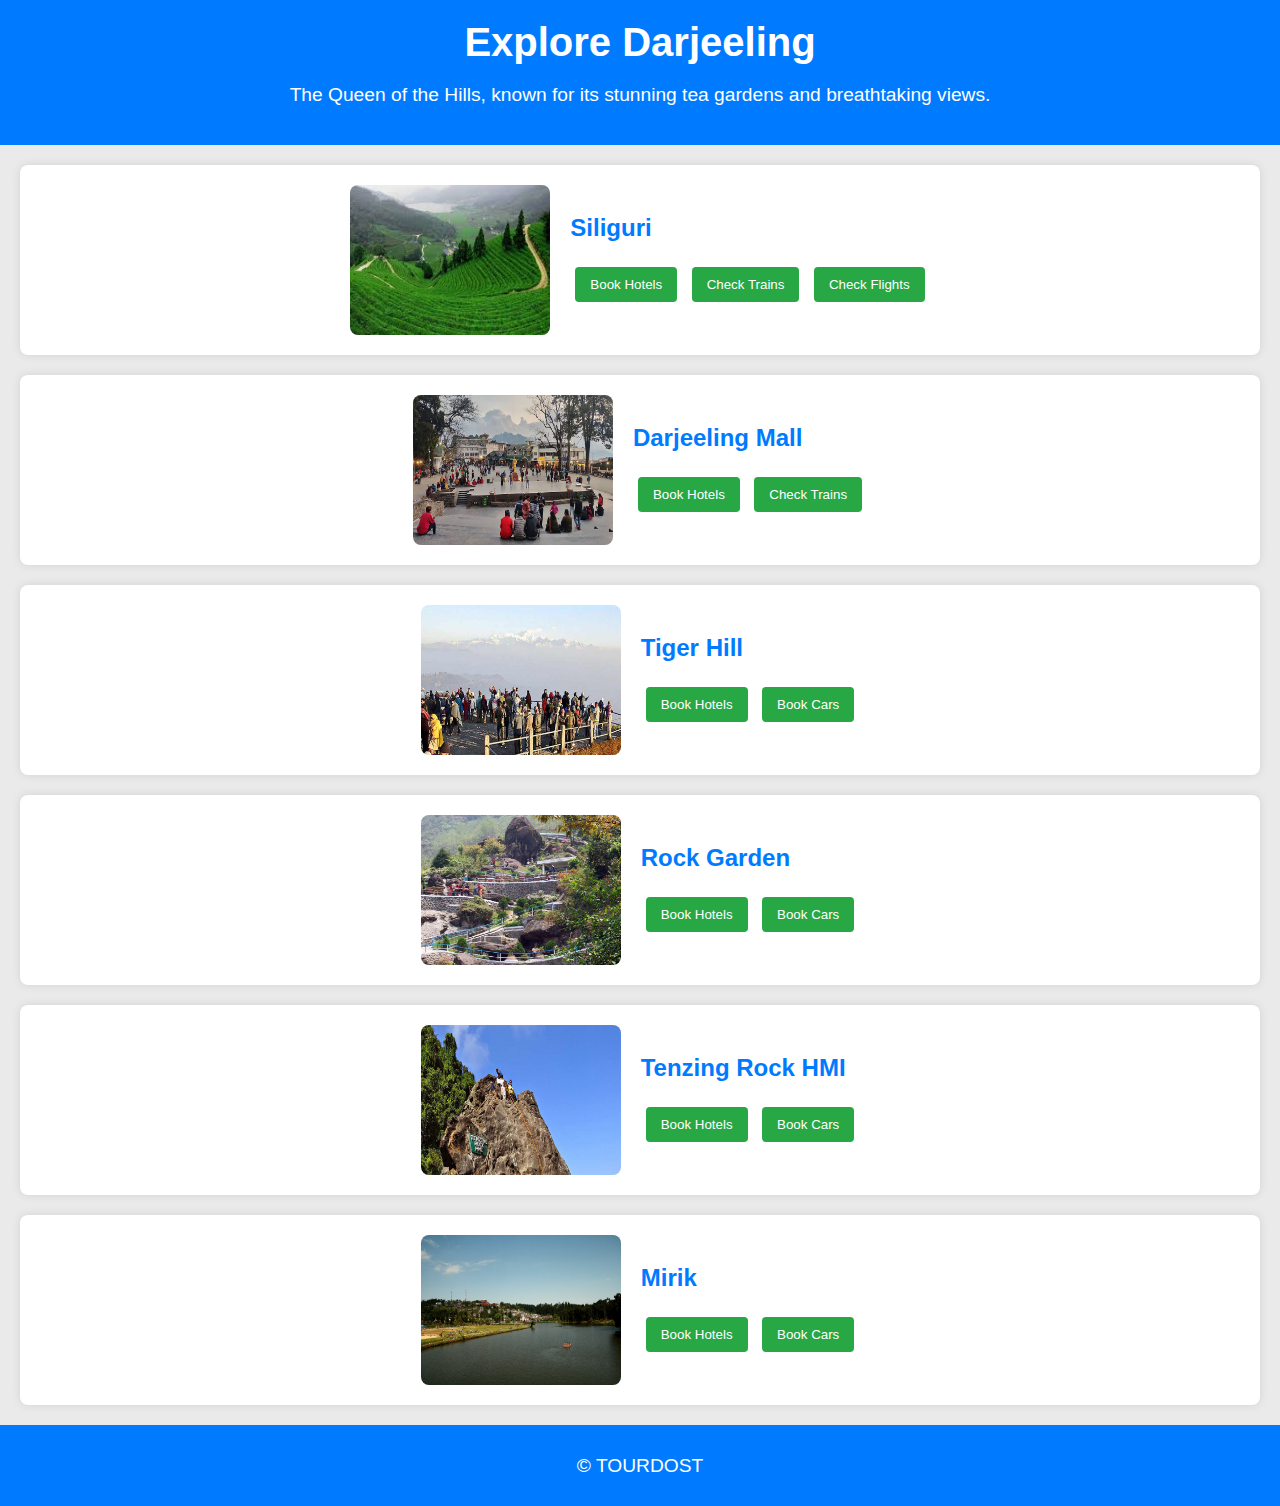
<file: DARJEELING.HTML>
<!DOCTYPE html>
<html lang="en">
<head>
    <meta charset="UTF-8">
    <meta name="viewport" content="width=device-width, initial-scale=1.0">
    <title>Jammu and Kashmir Tourism</title>
    <link rel="stylesheet" href="style1.css">
</head>
<body>
    <header>
        <h1>Explore Darjeeling</h1>
        <p>The Queen of the Hills, known for its stunning tea gardens and breathtaking views.</p>
    </header>

    <!-- Srinagar Section -->
    <section class="place">
        <img src="siliguri.jpeg" alt="Siliguri">
        <div class="place-info">
            <h2>Siliguri</h2>
            <button onclick="window.location.href='https://www.google.com/travel/search?q=siliguri%20hotel&g2lb=4814050%2C4874190%2C4893075%2C4965990%2C4969803%2C72277293%2C72302247%2C72317059%2C72406588%2C72414906%2C72421566%2C72470899%2C72471280%2C72472051%2C72473841%2C72481459%2C72485658%2C72486593%2C72512013%2C72520081%2C72536387%2C72569093%2C72570850%2C72602734%2C72614661%2C72616120%2C72619927%2C72620306%2C72626061%2C72647020%2C72648289%2C72658035%2C72663440%2C72671093%2C72686036%2C72686823%2C72691805%2C72697770%2C72706713%2C72715156&hl=en-IN&gl=in&cs=1&ssta=1&ts=CAESCAoCCAMKAggDGhwSGhIUCgcI6A8QCRgTEgcI6A8QCRgUGAEyAhAAKgcKBToDSU5S&qs=CAE4BkIJEZ8mKTpDwGsUQgkRwUMJO3grQ75CCRFmMcCxpzRjH1pGMkSqAUEQASoJIgVob3RlbCgAMh4QASIa7g8xb5c6QPZgly9joO04mLPu03c49t-GP7QyEhACIg5zaWxpZ3VyaSBob3RlbA&ap=aAE&ictx=111&ved=0CAAQ5JsGahcKEwiYv8O9g6CIAxUAAAAAHQAAAAAQDA'">Book Hotels</button>
            <button onclick="window.location.href='https://www.makemytrip.com/railways/siliguri-jn-sguj-railway-station.html?srsltid=afmbooodqdgvzjuqkgecmqbj2uebsk7heboxb30nbvlhhq0g-9kabgwv'">Check Trains</button>
            <button onclick="window.location.href='https://www.google.com/travel/flights?sca_esv=77c4f50781debaf0&sca_upv=1&source=flun&uitype=cuAA&hl=en&gl=in&curr=INR&tfs=CAEQAhokEgoyMDI0LTA5LTAzagcIARIDQ0NVcg0IAhIJL20vMDQ4c2J2emhDalJJTVd0T05ubFZMVkZLUjAxQlZsUkxOa0ZDUnkwdExTMHRMUzB0ZEdKaWFYb3lNa0ZCUVVGQlIySldlVlp6UkZGS1IzbEJFZ051TmtVYUNnaUJIeEFBR2dOSlRsSTRNSEQ2SkE9PQ%3D%3D'">Check Flights</button>
        </div>
    </section>

    <!-- Gulmarg Section -->
    <section class="place">
        <img src="Darjeeling Mall.jpg" alt="Darjeeling Mall">
        <div class="place-info">
            <h2>Darjeeling Mall</h2>
            <button onclick="window.location.href='https://www.google.com/travel/search?q=darjeeling%20mall%20hotel&g2lb=4814050%2C4874190%2C4893075%2C4965990%2C4969803%2C72277293%2C72302247%2C72317059%2C72406588%2C72414906%2C72421566%2C72470899%2C72471280%2C72472051%2C72473841%2C72481459%2C72485658%2C72486593%2C72512013%2C72520081%2C72536387%2C72569093%2C72570850%2C72602734%2C72614661%2C72616120%2C72619927%2C72620306%2C72626061%2C72647020%2C72648289%2C72658035%2C72663440%2C72671093%2C72686036%2C72686823%2C72691805%2C72697770%2C72706713%2C72715156&hl=en-IN&gl=in&cs=1&ssta=1&ts=CAESCAoCCAMKAggDGhwSGhIUCgcI6A8QCRgTEgcI6A8QCRgUGAEyAhAAKgcKBToDSU5S&qs=CAE4BkIJEV9cjpckvKnvQgkRWYa6Z9uv8WBCCRHJKuThuFyLIFpVCAEyUaoBThABKg4iCm1hbGwgaG90ZWwoADIfEAEiG74CFZwXlOY8mBU5GC2jzpXmVpsZjQfYRD85ojIZEAIiFWRhcmplZWxpbmcgbWFsbCBob3RlbA&ap=aAE&ictx=111&ved=0CAAQ5JsGahcKEwjgl8r0g6CIAxUAAAAAHQAAAAAQDA'">Book Hotels</button>
            <button onclick="window.location.href='https://www.makemytrip.com/railways/sealdah-haldibari-darjeeling-mail-12343-train.html'">Check Trains</button>

        </div>
    </section>

    <!-- Tiger Hill Section -->
    <section class="place">
        <img src="Tiger-Hills.jpg" alt="Tiger Hill">
        <div class="place-info">
            <h2>Tiger Hill</h2>
            <button onclick="window.location.href='https://www.google.com/travel/search?q=Tiger Hill%20hotels&g2lb=4814050%2C4874190%2C4893075%2C4965990%2C4969803%2C72277293%2C72302247%2C72317059%2C72406588%2C72414906%2C72421566%2C72470899%2C72471280%2C72472051%2C72473841%2C72481459%2C72485658%2C72486593%2C72512013%2C72520081%2C72536387%2C72569093%2C72570850%2C72602734%2C72614661%2C72616120%2C72619927%2C72620306%2C72626061%2C72647020%2C72648289%2C72658035%2C72663440%2C72671093%2C72686036%2C72686823%2C72691805%2C72697770%2C72706713%2C72715156&hl=en-IN&gl=in&cs=1&ssta=1&ts=CAESCAoCCAMKAggDGhwSGhIUCgcI6A8QCRgTEgcI6A8QCRgUGAEyAhAAKgcKBToDSU5S&qs=CAE4BkIJEU_WAUMOPNDRQgkRC3MWK1XmA79CCRFFmB7Sen_IWVpIMkaqAUMQASoKIgZob3RlbHMoADIfEAEiG9hCYqCOp_WC1sFNf3nl8viNUXkJKKFNBuzLqDISEAIiDnNvbm1hcmcgaG90ZWxz&ap=aAE&ictx=111&ved=0CAAQ5JsGahcKEwjY7bSL45-IAxUAAAAAHQAAAAAQDA'">Book Hotels</button>
            <button onclick="window.location.href='https://www.darjeelingcarrentals.com/tiger-hill/'">Book Cars</button>
            
        </div>
    </section>

    <!-- Rock Garden Section -->
    <section class="place">
        <img src="rock garden.jpg" alt="Rock Garden">
        <div class="place-info">
            <h2>Rock Garden</h2>
            <button onclick="window.location.href='https://www.google.com/travel/search?q=Rock%20garden%20hotels&g2lb=4814050%2C4874190%2C4893075%2C4965990%2C4969803%2C72277293%2C72302247%2C72317059%2C72406588%2C72414906%2C72421566%2C72470899%2C72471280%2C72472051%2C72473841%2C72481459%2C72485658%2C72486593%2C72512013%2C72520081%2C72536387%2C72569093%2C72570850%2C72602734%2C72614661%2C72616120%2C72619927%2C72620306%2C72626061%2C72647020%2C72648289%2C72658035%2C72663440%2C72671093%2C72686036%2C72686823%2C72691805%2C72697770%2C72706713%2C72715156&hl=en-IN&gl=in&cs=1&ssta=1&ts=CAESCAoCCAMKAggDGhwSGhIUCgcI6A8QCRgFEgcI6A8QCRgGGAEyAhAAKgcKBToDSU5S&qs=CAE4BkIJEVQdm8VAU2OtQgkRPV4d1JbAGi1CCRHKfJnSIY63w1pBCAEyPaoBOhABMh4QASIaUhiK_w_t84t6SmE4tC1_fZ30-Ej29kvYFhoyFhACIhJyb2NrIGdhcmRlbiBob3RlbHM&ap=aAE&ictx=111&ved=0CAAQ5JsGahcKEwjAgfrXh6CIAxUAAAAAHQAAAAAQBw'">Book Hotels</button>
            <button onclick="window.location.href='https://www.darjeelingcarrentals.com/rock-garden/'">Book Cars</button>
            
        </div>
    </section>

    <!-- Tenzing Rock HMI Section -->
    <section class="place">
        <img src="Tenzing Rock.jpg" alt="Tenzing Rock HMI">
        <div class="place-info">
            <h2>Tenzing Rock HMI</h2>
            <button onclick="window.location.href='https://www.yatra.com/hotels/hotels-near-tenzing-rock-in-darjeeling'">Book Hotels</button>
            
            <button onclick="window.location.href='https://www.rent-a-cab.com/car-packages-details/Darjeeling-2-Nights-3-Days-CAR-PACKAGE-RAC-01'">Book Cars</button>
        </div>
    </section>

    <!-- Mirik Section -->
    <section class="place">
        <img src="Mirik.jpg" alt="Mirik">
        <div class="place-info">
            <h2>Mirik</h2>
            <button onclick="window.location.href='https://www.google.com/travel/search?q=Mirik%20hotel&g2lb=4814050%2C4874190%2C4893075%2C4965990%2C4969803%2C72277293%2C72302247%2C72317059%2C72406588%2C72414906%2C72421566%2C72470899%2C72471280%2C72472051%2C72473841%2C72481459%2C72485658%2C72486593%2C72512013%2C72520081%2C72536387%2C72569093%2C72570850%2C72602734%2C72614661%2C72616120%2C72619927%2C72620306%2C72626061%2C72647020%2C72648289%2C72658035%2C72663440%2C72671093%2C72686036%2C72686823%2C72691805%2C72697770%2C72706713%2C72715156&hl=en-IN&gl=in&cs=1&ssta=1&ts=CAESCAoCCAMKAggDGhwSGhIUCgcI6A8QCRgTEgcI6A8QCRgUGAEyAhAAKgcKBToDSU5S&qs=CAE4BkIJEW1n5DqQEWprQgkRLEIFLHwqBd5CCREZNE3udeghRFpEMkKqAT8QASoJIgVob3RlbCgAMh8QASIbvXnu_lM619w28k45cMjqMOoe3u6fNXf-jclzMg8QAiILbWlyaWsgaG90ZWw&ap=aAE&ictx=111&ved=0CAAQ5JsGahcKEwiwz_m6i6CIAxUAAAAAHQAAAAAQDA'">Book Hotels</button>
        
            <button onclick="window.location.href='https://www.justdial.com/Mirik/Car-Rental/nct-10076456'">Book Cars</button>
        </div>
    </section>

    <footer>
        <p>&copy; TOURDOST</p>
    </footer>
</body>
</html>
</file>
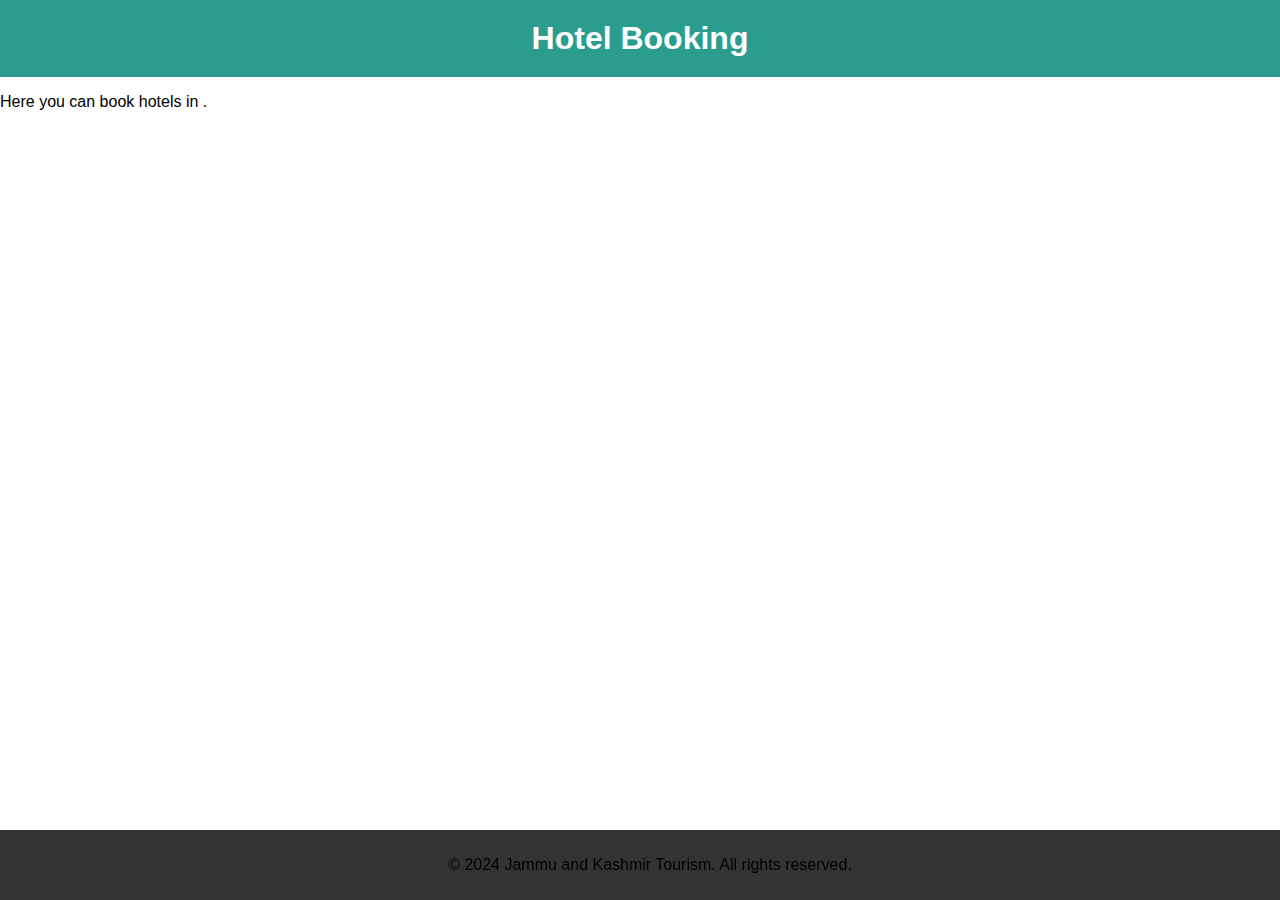
<file: hotel-booking.html>
<!DOCTYPE html>
<html lang="en">
<head>
    <meta charset="UTF-8">
    <meta name="viewport" content="width=device-width, initial-scale=1.0">
    <title>Hotel Booking</title>
    <link rel="stylesheet" href="styles.css">
</head>
<body>
    <header>
        <h1>Hotel Booking</h1>
    </header>

    <p>Here you can book hotels in <span id="place"></span>.</p>

    <footer>
        <p>&copy; 2024 Jammu and Kashmir Tourism. All rights reserved.</p>
    </footer>

    <script>
        // Extract the place from the URL query string
        const urlParams = new URLSearchParams(window.location.search);
        const place = urlParams.get('place');
        document.getElementById('place').textContent = place;
    </script>
</body>
</html>
</file>
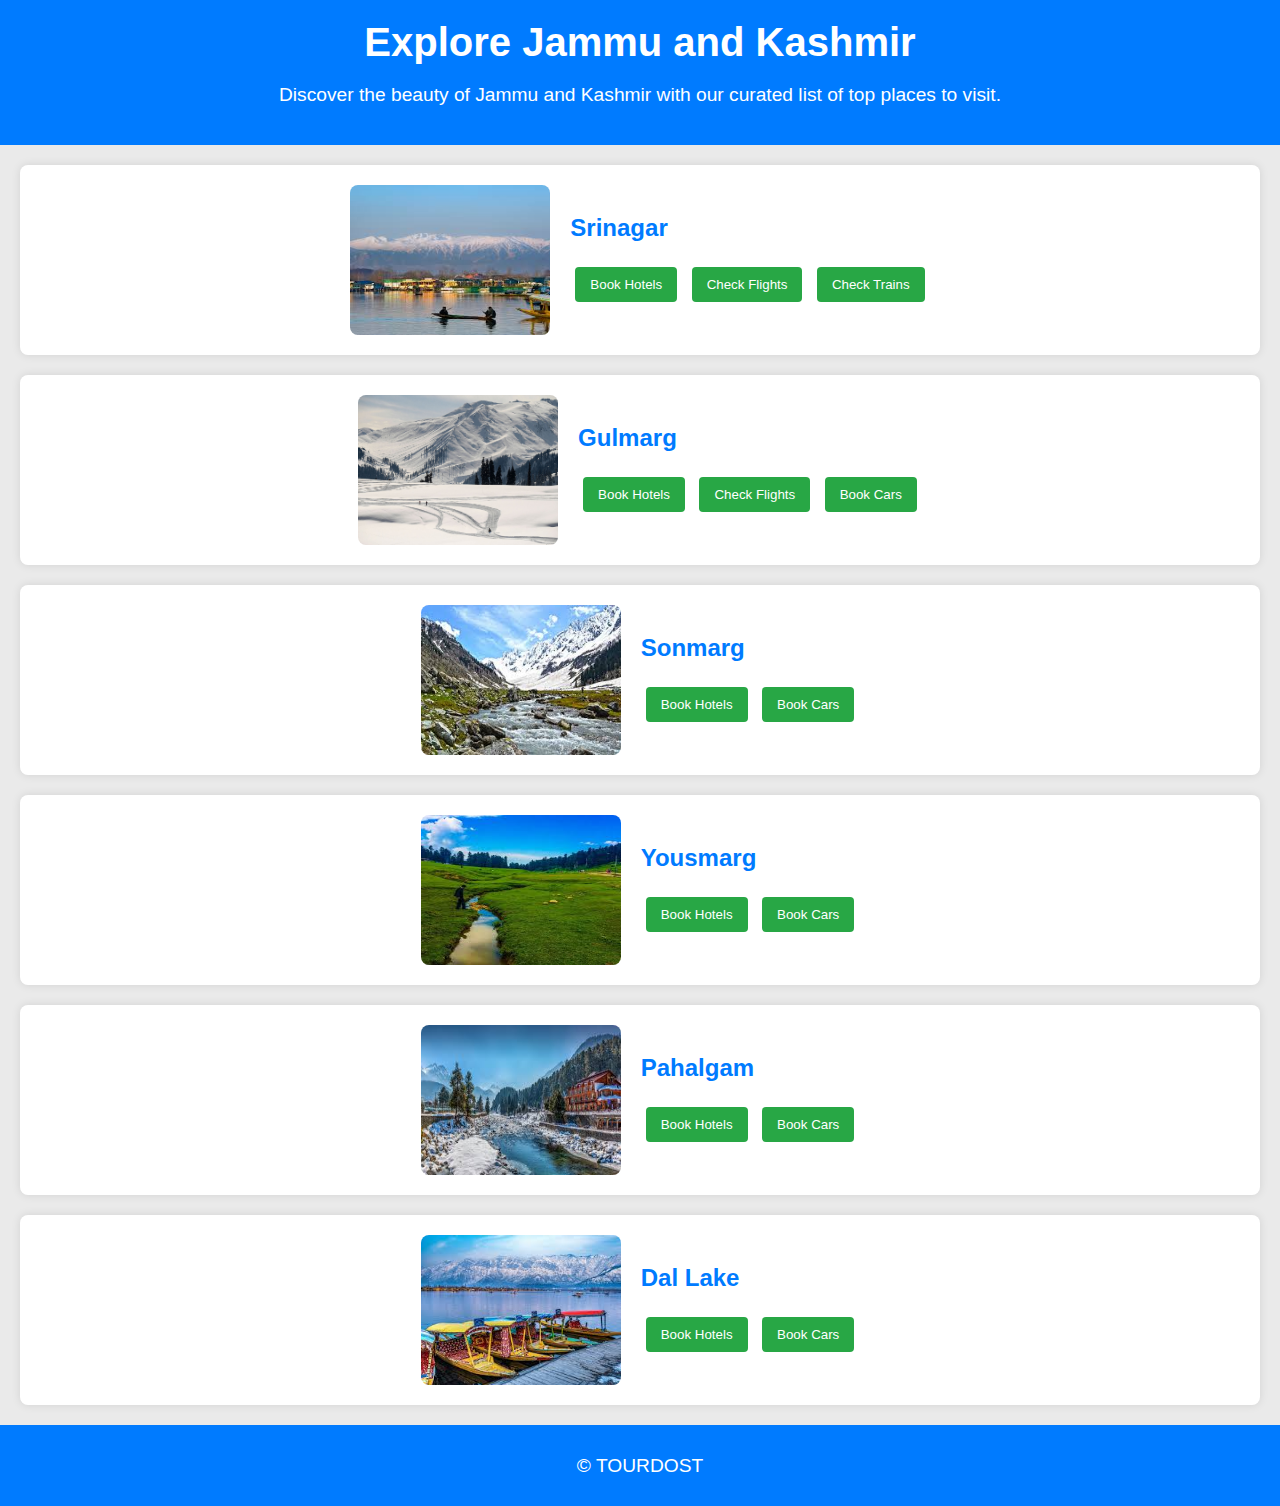
<file: jammu_kashmir.html>
<!DOCTYPE html>
<html lang="en">
<head>
    <meta charset="UTF-8">
    <meta name="viewport" content="width=device-width, initial-scale=1.0">
    <title>Jammu and Kashmir Tourism</title>
    <link rel="stylesheet" href="style1.css">
</head>
<body>
    <header>
        <h1>Explore Jammu and Kashmir</h1>
        <p>Discover the beauty of Jammu and Kashmir with our curated list of top places to visit.</p>
    </header>

    <!-- Srinagar Section -->
    <section class="place">
        <img src="srinagar.jpeg" alt="Srinagar">
        <div class="place-info">
            <h2>Srinagar</h2>
            <button onclick="window.location.href='https://www.google.com/travel/search?q=hotel%20in%20srinagar&g2lb=4814050%2C4874190%2C4893075%2C4965990%2C4969803%2C72277293%2C72302247%2C72317059%2C72406588%2C72414906%2C72421566%2C72470899%2C72471280%2C72472051%2C72473841%2C72481459%2C72485658%2C72486593%2C72536387%2C72569093%2C72570850%2C72602734%2C72614661%2C72616120%2C72619927%2C72620306%2C72626061%2C72647020%2C72648289%2C72658035%2C72663440%2C72671093%2C72686036%2C72686823%2C72691805%2C72697776%2C72710131&hl=en-IN&gl=in&ssta=1&ts=CAESCAoCCAMKAggDGhwSGhIUCgcI6A8QCRgTEgcI6A8QCRgUGAEyAhAAKgcKBToDSU5S&qs=CAE4BkIJETrmZmnCrX0NQgkRbH2LADeHz_1CCRFv8iKEyYkqIVpMCAEySKoBRRABKgkiBWhvdGVsKAAyHxABIhvyl4NnP3a_3EI_fprel95kFVegYldrc4ogbyEyFRACIhFob3RlbCBpbiBzcmluYWdhcg&ap=aAE&ictx=111&ved=0CAAQ5JsGahcKEwjo_JKU9J-IAxUAAAAAHQAAAAAQCQ'">Book Hotels</button>
            <button onclick="window.location.href='https://www.google.com/travel/flights?tfs=CBwQARopEgoyMDI0LTA5LTEzagwIAhIIL20vMGN2dzlyDQgDEgkvbS8wMXFfMjIaHWoNCAMSCS9tLzAxcV8yMnIMCAISCC9tLzBjdnc5QAFIAXABggELCP___________wGYAQE&tfu=KgIIAw&hl=en-IN&gl=in&g2lb=4814050%2C4874190%2C4893075%2C4965990%2C4969803%2C72277293%2C72302247%2C72317059%2C72406588%2C72414906%2C72421566%2C72470899%2C72471280%2C72472051%2C72473841%2C72481459%2C72485658%2C72486593%2C72536387%2C72569093%2C72570850%2C72602734%2C72614661%2C72616120%2C72619927%2C72620306%2C72626061%2C72647020%2C72648289%2C72658035%2C72663440%2C72671093%2C72686036%2C72686823%2C72691805%2C72697776%2C72710131'">Check Flights</button>
            <button onclick="window.location.href='https://www.goibibo.com/trains/srinagar-railway-station-sina-stn/'">Check Trains</button>
        </div>
    </section>

    <!-- Gulmarg Section -->
    <section class="place">
        <img src="gulmarg.jpg" alt="Gulmarg">
        <div class="place-info">
            <h2>Gulmarg</h2>
            <button onclick="window.location.href='https://www.google.com/travel/search?q=gulmarg%20hotels&g2lb=4814050%2C4874190%2C4893075%2C4965990%2C4969803%2C72277293%2C72302247%2C72317059%2C72406588%2C72414906%2C72421566%2C72470899%2C72471280%2C72472051%2C72473841%2C72481459%2C72485658%2C72486593%2C72512013%2C72520081%2C72536387%2C72569093%2C72570850%2C72602734%2C72614661%2C72616120%2C72619927%2C72620306%2C72626061%2C72647020%2C72648289%2C72658035%2C72663440%2C72671093%2C72686036%2C72686823%2C72691805%2C72697770%2C72706713%2C72715156&hl=en-IN&gl=in&cs=1&ssta=1&ts=CAESCAoCCAMKAggDGhwSGhIUCgcI6A8QCRgTEgcI6A8QCRgUGAEyAhAAKgcKBToDSU5S&qs=CAE4BkIJEX5sa-aa7wttQgkRBytqybhRopdCCRHTMJ8cD6buKVpHMkWqAUIQASoKIgZob3RlbHMoADIeEAEiGssi8ESSrweRTsw251SeQmia_wpsu26QYvKDMhIQAiIOZ3VsbWFyZyBob3RlbHM&ap=aAE&ictx=111&ved=0CAAQ5JsGahcKEwjwt4qs45-IAxUAAAAAHQAAAAAQBw'">Book Hotels</button>
            <button onclick="window.location.href='https://www.google.com/travel/flights?sca_esv=ff218175482d21ed&sca_upv=1&source=flun&uitype=cuAA&hl=en&gl=in&curr=INR&tfs=CAEQAhokEgoyMDI0LTA5LTE2agcIARIDQ0NVcg0IAhIJL20vMDU0eXMwemhDalJJZVdkWFRGOU9TVGRQY0UxQlVGWXllWGRDUnkwdExTMHRMUzB0ZEdKaVptc3hOVUZCUVVGQlIySlZZVFZWVEdoMU1rRkJFZ05qTmtVYUNnam5RaEFBR2dOSlRsSTRNSERSVHc9PQ%3D%3D'">Check Flights</button>
            <button onclick="window.location.href='https://www.savaari.com/gulmarg/car-rental'">Book Cars</button>
        </div>
    </section>

    <!-- Sonmarg Section -->
    <section class="place">
        <img src="sonmrg.jpeg" alt="Sonmarg">
        <div class="place-info">
            <h2>Sonmarg</h2>
            <button onclick="window.location.href='https://www.google.com/travel/search?q=sonmarg%20hotels&g2lb=4814050%2C4874190%2C4893075%2C4965990%2C4969803%2C72277293%2C72302247%2C72317059%2C72406588%2C72414906%2C72421566%2C72470899%2C72471280%2C72472051%2C72473841%2C72481459%2C72485658%2C72486593%2C72512013%2C72520081%2C72536387%2C72569093%2C72570850%2C72602734%2C72614661%2C72616120%2C72619927%2C72620306%2C72626061%2C72647020%2C72648289%2C72658035%2C72663440%2C72671093%2C72686036%2C72686823%2C72691805%2C72697770%2C72706713%2C72715156&hl=en-IN&gl=in&cs=1&ssta=1&ts=CAESCAoCCAMKAggDGhwSGhIUCgcI6A8QCRgTEgcI6A8QCRgUGAEyAhAAKgcKBToDSU5S&qs=CAE4BkIJEU_WAUMOPNDRQgkRC3MWK1XmA79CCRFFmB7Sen_IWVpIMkaqAUMQASoKIgZob3RlbHMoADIfEAEiG9hCYqCOp_WC1sFNf3nl8viNUXkJKKFNBuzLqDISEAIiDnNvbm1hcmcgaG90ZWxz&ap=aAE&ictx=111&ved=0CAAQ5JsGahcKEwjY7bSL45-IAxUAAAAAHQAAAAAQDA'">Book Hotels</button>
            <button onclick="window.location.href='https://kashmircarbooking.com/car-booking-in-yousmarg/'">Book Cars</button>
            
        </div>
    </section>

    <!-- Yousmarg Section -->
    <section class="place">
        <img src="yusmarg.jpeg" alt="Yousmarg">
        <div class="place-info">
            <h2>Yousmarg</h2>
            <button onclick="window.location.href='https://www.google.com/travel/search?q=yusmarg%20hotels&g2lb=4814050%2C4874190%2C4893075%2C4965990%2C4969803%2C72277293%2C72302247%2C72317059%2C72406588%2C72414906%2C72421566%2C72470899%2C72471280%2C72472051%2C72473841%2C72481459%2C72485658%2C72486593%2C72512013%2C72520081%2C72536387%2C72569093%2C72570850%2C72602734%2C72614661%2C72616120%2C72619927%2C72620306%2C72626061%2C72647020%2C72648289%2C72658035%2C72663440%2C72671093%2C72686036%2C72686823%2C72691805%2C72697770%2C72706713%2C72715156&hl=en-IN&gl=in&cs=1&ssta=1&ts=CAESCAoCCAMKAggDGhwSGhIUCgcI6A8QCRgTEgcI6A8QCRgUGAEyAhAAKgcKBToDSU5S&qs=CAE4BkIJEXgsgOlv9Dn4QgkRXuk0ou7FKudCCRFEou42R4m8PFpIMkaqAUMQASoKIgZob3RlbHMoADIfEAEiG7TNEqoeanPbVMHzsYxuuhFSDtrHUt4xHnMDfzISEAIiDnl1c21hcmcgaG90ZWxz&ap=aAE&ictx=111&ved=0CAAQ5JsGahcKEwjwirqb5Z-IAxUAAAAAHQAAAAAQDA'">Book Hotels</button>
            <button onclick="window.location.href='https://kashmircarbooking.com/car-booking-in-yousmarg/'">Book Cars</button>
            
        </div>
    </section>

    <!-- Pahalgam Section -->
    <section class="place">
        <img src="pahalgam.jpeg" alt="Pahalgam">
        <div class="place-info">
            <h2>Pahalgam</h2>
            <button onclick="window.location.href='https://www.google.com/travel/search?q=pahalgam%20hotel&g2lb=4814050%2C4874190%2C4893075%2C4965990%2C4969803%2C72277293%2C72302247%2C72317059%2C72406588%2C72414906%2C72421566%2C72470899%2C72471280%2C72472051%2C72473841%2C72481459%2C72485658%2C72486593%2C72512013%2C72520081%2C72536387%2C72569093%2C72570850%2C72602734%2C72614661%2C72616120%2C72619927%2C72620306%2C72626061%2C72647020%2C72648289%2C72658035%2C72663440%2C72671093%2C72686036%2C72686823%2C72691805%2C72697770%2C72706713%2C72715156&hl=en-IN&gl=in&cs=1&ssta=1&ts=CAESCAoCCAMKAggDGhwSGhIUCgcI6A8QCRgTEgcI6A8QCRgUGAEyAhAAKgcKBToDSU5S&qs=CAE4BkIJEQI64J3uNZm0QgkRWM5pS7QiYdNCCRFEuQ19LbBAP1pGMkSqAUEQASoJIgVob3RlbCgAMh4QASIaxYA3Cq9_4Zy_QM_-2UClDVjMDxz4WcrZ9_oyEhACIg5wYWhhbGdhbSBob3RlbA&ap=aAE&ictx=111&ved=0CAAQ5JsGahcKEwjI3IX65p-IAxUAAAAAHQAAAAAQDA'">Book Hotels</button>
            
            <button onclick="window.location.href='https://www.makemytrip.com/car-rental/pahalgam-city-cabs.html?srsltid=AfmBOooiT_q5LkO8ilibA_V7iOerovGzyzDfEmoAEj1R4QHfciRLfBnQ'">Book Cars</button>
        </div>
    </section>

    <!-- Dal Lake Section -->
    <section class="place">
        <img src="dal lake.jpeg" alt="Dal Lake">
        <div class="place-info">
            <h2>Dal Lake</h2>
            <button onclick="window.location.href='https://www.google.com/travel/search?ts=CAESCAoCCAMKAggDGi8KFxIVCgkvbS8wNmQ2YmQ6CERhbCBMYWtlEhQSEgoHCOkPEAEYCRIHCOkPEAEYDyoCCgA&ved=0CAAQ5JsGahcKEwiAzt25tqSIAxUAAAAAHQAAAAAQCQ&ictx=3&hl=en-IN&gl=in&tcfs=EhUKCS9tLzA2ZDZiZBIIRGFsIExha2UYAlIA&g2lb=4814050%2C4874190%2C4893075%2C4965990%2C4969803%2C72277293%2C72302247%2C72317059%2C72406588%2C72414906%2C72421566%2C72470899%2C72471280%2C72472051%2C72473841%2C72481459%2C72485658%2C72486593%2C72536387%2C72569093%2C72570850%2C72602734%2C72614661%2C72616120%2C72619927%2C72620306%2C72626061%2C72647020%2C72648289%2C72658035%2C72663440%2C72671093%2C72686036%2C72686823%2C72691805%2C72697776%2C72710131'">Book Hotels</button>
        
            <button onclick="window.location.href='https://www.makemytrip.com/car-rental/srinagar-dal_lake-cab-services.html?srsltid=AfmBOoqtfWgycKy06XPrykcDRh-3Yk83s5G4YexSgd9yg6aL0ixHibvF'">Book Cars</button>
        </div>
    </section>

    <footer>
        <p>&copy; TOURDOST</p>
    </footer>
</body>
</html>
</file>
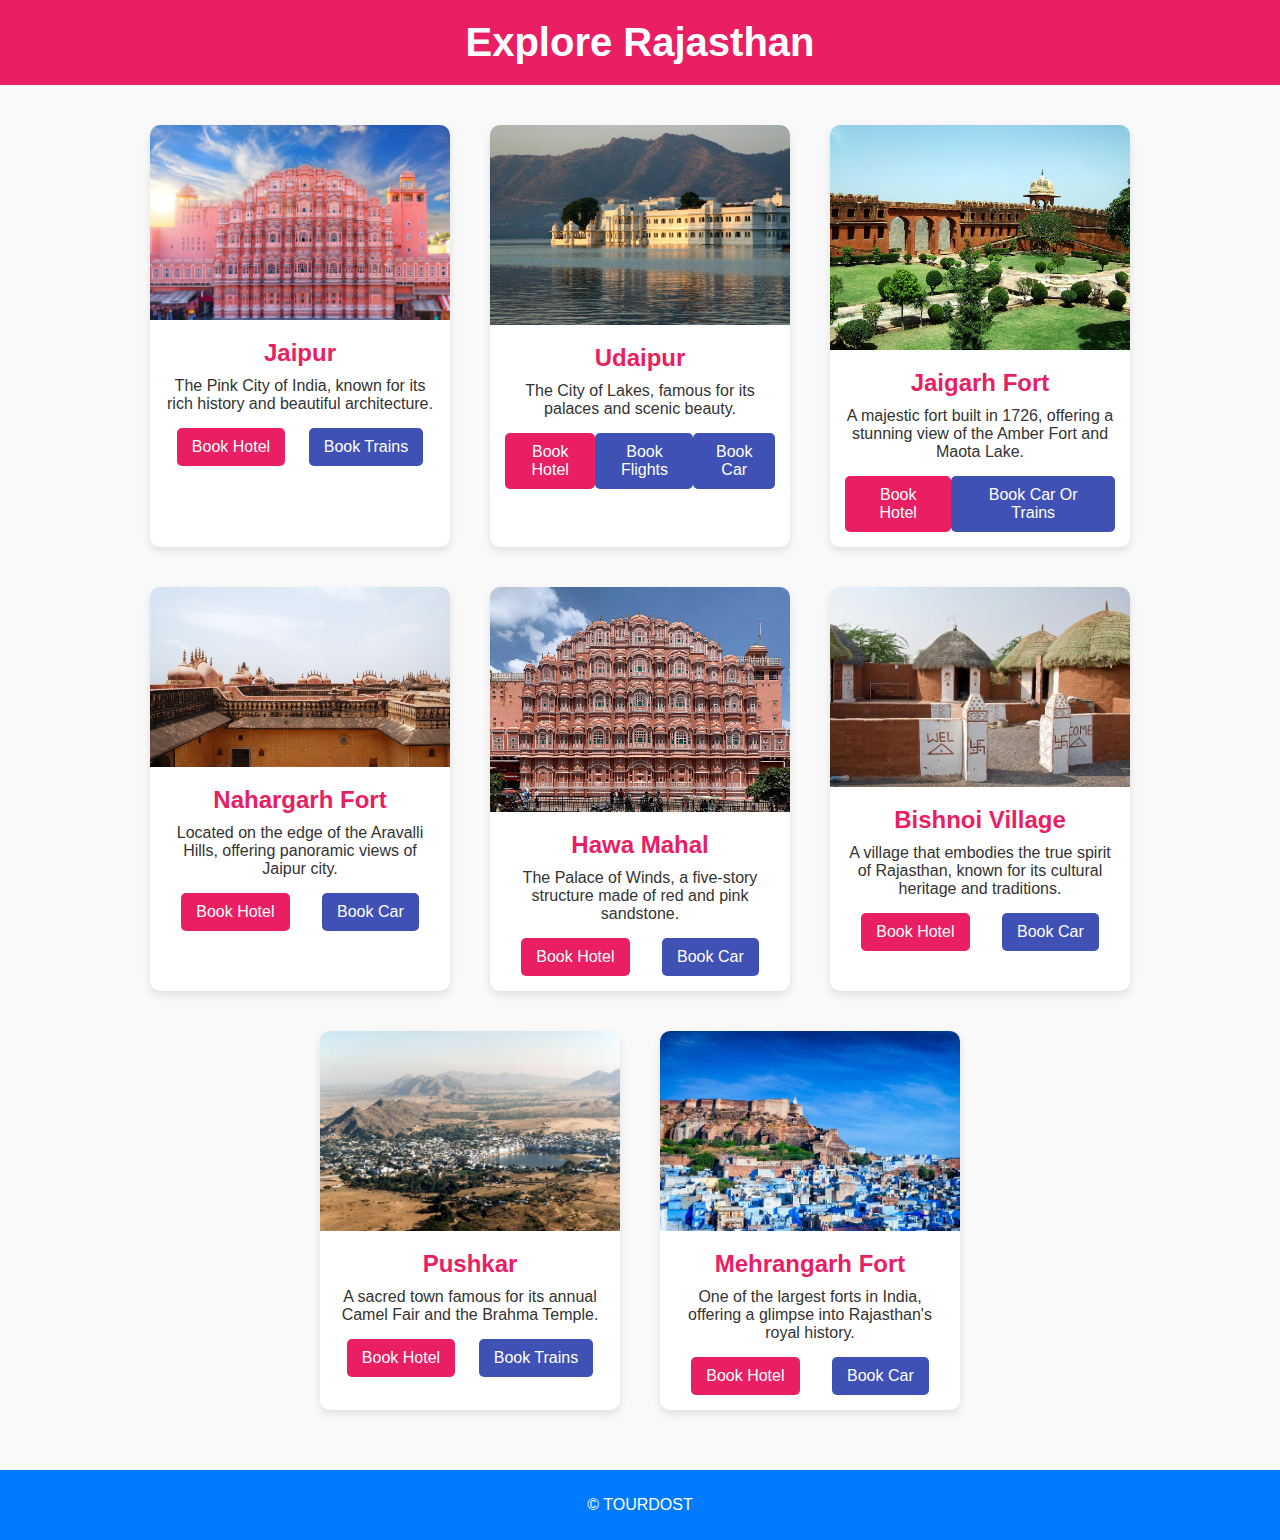
<file: rajasthan.html>
<!DOCTYPE html>
<html lang="en">
<head>
    <meta charset="UTF-8">
    <meta name="viewport" content="width=device-width, initial-scale=1.0">
    <title>Explore Rajasthan</title>
    <link rel="stylesheet" href="style3.css">
</head>
<body>
    <header>
        <h1>Explore Rajasthan</h1>
    </header>
    <main>
        <!-- Jaipur -->
        <section class="place">
            <img src="jai4.jpg" height="640px"  alt="Jaipur">
            <div class="place-info">
                <h2>Jaipur</h2>
                <p>The Pink City of India, known for its rich history and beautiful architecture.</p>
                <div class="buttons">
                    <a href="https://www.google.com/travel/search?q=jaipur%20hotels&g2lb=4814050%2C4874190%2C4893075%2C4965990%2C4969803%2C72277293%2C72302247%2C72317059%2C72406588%2C72414906%2C72421566%2C72470899%2C72471280%2C72472051%2C72473841%2C72481459%2C72485658%2C72486593%2C72512013%2C72520081%2C72536387%2C72569093%2C72570850%2C72602734%2C72614661%2C72616120%2C72619927%2C72620306%2C72626061%2C72647020%2C72648289%2C72658035%2C72663440%2C72671093%2C72686036%2C72686823%2C72691805%2C72697770%2C72706713%2C72715156&hl=en-IN&gl=in&cs=1&ssta=1&ts=CAESCAoCCAMKAggDGhwSGhIUCgcI6A8QCRgTEgcI6A8QCRgUGAEyAhAAKgcKBToDSU5S&qs=CAE4BkIJEVDduwW0XnSSQgkRLAwILrCwmkJCCRE147nASoQQ5FpGMkSqAUEQASoKIgZob3RlbHMoADIeEAEiGvRt_9QtSsi8PG5nwVtRhkCCyvFFU2hT3TXDMhEQAiINamFpcHVyIGhvdGVscw&ap=aAE&ictx=111&ved=0CAAQ5JsGahcKEwiIy8T996SIAxUAAAAAHQAAAAAQCQ" class="button hotel">Book Hotel</a>
                    <a href="https://www.makemytrip.com/railways/kolkata-jaipur-train-tickets.html?srsltid=afmboork99i2vactb8g77itycnwb_cuau4kgs22z2uo2s8u65bqcgrkk" class="button car">Book Trains</a>
                </div>
            </div>
        </section>

        <!-- Udaipur -->
        <section class="place">
            <img src="udaypur.jpg" alt="Udaipur">
            <div class="place-info">
                <h2>Udaipur</h2>
                <p>The City of Lakes, famous for its palaces and scenic beauty.</p>
                <div class="buttons">
                    <a href="https://www.google.com/travel/search?q=udaipur%20hotel&g2lb=4814050%2C4874190%2C4893075%2C4965990%2C4969803%2C72277293%2C72302247%2C72317059%2C72406588%2C72414906%2C72421566%2C72470899%2C72471280%2C72472051%2C72473841%2C72481459%2C72485658%2C72486593%2C72536387%2C72569093%2C72570850%2C72602734%2C72614661%2C72616120%2C72619927%2C72620306%2C72626061%2C72647020%2C72648289%2C72658035%2C72663440%2C72671093%2C72686036%2C72686823%2C72691805%2C72697776%2C72710131&hl=en-IN&gl=in&ssta=1&ts=CAESCAoCCAMKAggDGhwSGhIUCgcI6A8QCRgaEgcI6A8QCRgbGAEyAhAAKgcKBToDSU5S&qs=CAE4BkIJEQ7Sua05QLdgQgkRcXdwigAMM3tCCRGCTYvP6eikiFpHCAEyQ6oBQBABKgkiBWhvdGVsKAAyHhABIhrDBgY8XaAaqr9JDuXK7vlCICUUlml5bOLKUzIREAIiDXVkYWlwdXIgaG90ZWw&ap=aAE&ictx=111&ved=0CAAQ5JsGahcKEwiwhcrN-aSIAxUAAAAAHQAAAAAQBw" class="button hotel">Book Hotel</a>
                    <a href="https://www.google.com/travel/flights/search?tfs=CBwQAhopEgoyMDI0LTA5LTE5agwIAhIIL20vMGN2dzlyDQgDEgkvbS8wYl9rZnkaKRIKMjAyNC0wOS0yNWoNCAMSCS9tLzBiX2tmeXIMCAISCC9tLzBjdnc5QAFAAUgBcAGCAQsI____________AZgBAQ&tfu=IgA&hl=en-IN&gl=in&tcfs=EhQKCS9tLzBiX2tmeRIHVWRhaXB1chgCUgA&g2lb=4814050%2C4874190%2C4893075%2C4965990%2C4969803%2C72277293%2C72302247%2C72317059%2C72406588%2C72414906%2C72421566%2C72470899%2C72471280%2C72472051%2C72473841%2C72481459%2C72485658%2C72486593%2C72536387%2C72569093%2C72570850%2C72602734%2C72614661%2C72616120%2C72619927%2C72620306%2C72626061%2C72647020%2C72648289%2C72658035%2C72663440%2C72671093%2C72686036%2C72686823%2C72691805%2C72697776%2C72710131" class="button car">Book Flights</a>
                    <a href="https://www.mychoize.com/self-drive-car-rentals-udaipur" class="button car">Book Car</a>
                </div>
            </div>
        </section>

        <!-- Jaigarh Fort -->
        <section class="place">
            <img src="Jaigarh.JPG" alt="Jaigarh Fort">
            <div class="place-info">
                <h2>Jaigarh Fort</h2>
                <p>A majestic fort built in 1726, offering a stunning view of the Amber Fort and Maota Lake.</p>
                <div class="buttons">
                    <a href="https://www.google.com/travel/search?q=jaigarh%20fort%20book%20hotel&g2lb=4814050%2C4874190%2C4893075%2C4965990%2C4969803%2C72277293%2C72302247%2C72317059%2C72406588%2C72414906%2C72421566%2C72470899%2C72471280%2C72472051%2C72473841%2C72481459%2C72485658%2C72486593%2C72512013%2C72520081%2C72536387%2C72569093%2C72570850%2C72602734%2C72614661%2C72616120%2C72619927%2C72620306%2C72626061%2C72647020%2C72648289%2C72658035%2C72663440%2C72671093%2C72686036%2C72686823%2C72691805%2C72697770%2C72706713%2C72715156&hl=en-IN&gl=in&cs=1&ssta=1&ts=CAESCAoCCAMKAggDGhwSGhIUCgcI6A8QCRgTEgcI6A8QCRgUGAEyAhAAKgcKBToDSU5S&qs=CAE4BkIJEaPeZr4Gf9uDQgkRVb9FxJBcAwZCCRE0kt2HVnftlFpgMl6qAVsKCS9tLzBidF9jMxABKg4iCmJvb2sgaG90ZWwoADIfEAEiG_YNjE8bxAyjC7LwU99SjQpnMfzy4X6_ChUpJTIbEAIiF2phaWdhcmggZm9ydCBib29rIGhvdGVs&ap=KigKEgnt9Vjjpuo6QBE_byq6uPNSQBISCT9Sm628BDtAET9vKuoJ-lJAaAE&ictx=111&ved=0CAAQ5JsGahcKEwjorJCq-KSIAxUAAAAAHQAAAAAQCQ" class="button hotel">Book Hotel</a>
                    <a href="https://www.rome2rio.com/map/Jaigarh-Fort/Jaipur-Junction-Station#trips/transport/Jaigarh-Fort/Jaipur-Junction-Station/r/Bus-subway" class="button car">Book Car Or Trains</a>
                </div>
            </div>
        </section>

        <!-- Nahargarh Fort -->
        <section class="place">
            <img src="Nahargarh_13.jpg" alt="Nahargarh Fort">
            <div class="place-info">
                <h2>Nahargarh Fort</h2>
                <p>Located on the edge of the Aravalli Hills, offering panoramic views of Jaipur city.</p>
                <div class="buttons">
                    <a href="https://www.google.com/travel/search?q=nahargarh%20fort%20hotel&g2lb=4814050%2C4874190%2C4893075%2C4965990%2C4969803%2C72277293%2C72302247%2C72317059%2C72406588%2C72414906%2C72421566%2C72470899%2C72471280%2C72472051%2C72473841%2C72481459%2C72485658%2C72486593%2C72512013%2C72520081%2C72536387%2C72569093%2C72570850%2C72602734%2C72614661%2C72616120%2C72619927%2C72620306%2C72626061%2C72647020%2C72648289%2C72658035%2C72663440%2C72671093%2C72686036%2C72686823%2C72691805%2C72697770%2C72706713%2C72715156&hl=en-IN&gl=in&cs=1&ssta=1&ts=CAESCAoCCAMKAggDGhwSGhIUCgcI6A8QCRgTEgcI6A8QCRgUGAEyAhAAKgcKBToDSU5S&qs=CAE4BkIJEaGTbqmutK-qQgkRt3PR0Flm2qZCCRFqpnQSJgqZn1pPCAEyS6oBSBABKgkiBWhvdGVsKAAyHxABIhvnpSg-J1qw61kQZ8XAqOHlw_agFcKwTVPiDwcyGBACIhRuYWhhcmdhcmggZm9ydCBob3RlbA&ap=aAE&ictx=111&ved=0CAAQ5JsGahcKEwiYj_zH-qSIAxUAAAAAHQAAAAAQBg" class="button hotel">Book Hotel</a>
                    <a href="https://www.expedia.co.in/Compare-Cheap-Car-Hire-In-Nahargarh-Fort.d6106406.Car-Hire-Guide" class="button car">Book Car</a>
                </div>
            </div>
        </section>

        <!-- Hawa Mahal -->
        <section class="place">
            <img src="Hawa_Mahal.jpg" alt="Hawa Mahal">
            <div class="place-info">
                <h2>Hawa Mahal</h2>
                <p>The Palace of Winds, a five-story structure made of red and pink sandstone.</p>
                <div class="buttons">
                    <a href="https://www.goibibo.com/hotels/hotels-in-jaipur/near-hawa-mahal-lh/" class="button hotel">Book Hotel</a>
                    <a href="https://www.expedia.co.in/Compare-Cheap-Car-Hire-In-Hawa-Mahal.d6106390.Car-Hire-Guide" class="button car">Book Car</a>
                </div>
            </div>
        </section>

        <!-- Bishnoi Village -->
        <section class="place">
            <img src="bf.jpg" alt="Bishnoi Village">
            <div class="place-info">
                <h2>Bishnoi Village</h2>
                <p>A village that embodies the true spirit of Rajasthan, known for its cultural heritage and traditions.</p>
                <div class="buttons">
                    <a href="https://www.google.com/travel/search?q=bishnoi%20village%20hotel&g2lb=4814050%2C4874190%2C4893075%2C4965990%2C4969803%2C72277293%2C72302247%2C72317059%2C72406588%2C72414906%2C72421566%2C72470899%2C72471280%2C72472051%2C72473841%2C72481459%2C72485658%2C72486593%2C72512013%2C72520081%2C72536387%2C72569093%2C72570850%2C72602734%2C72614661%2C72616120%2C72619927%2C72620306%2C72626061%2C72647020%2C72648289%2C72658035%2C72663440%2C72671093%2C72686036%2C72686823%2C72691805%2C72697770%2C72706713%2C72715156&hl=en-IN&gl=in&cs=1&ssta=1&qs=CAEyFENnc0k5SUxSeXZPSjdfamFBUkFCOAJCCQl0QVQ5T7zx2kIJCXRBVDlPvPHa&ap=ugEGcHJpY2Vz&ictx=111&ved=0CAAQ5JsGahcKEwiAz-DV-6SIAxUAAAAAHQAAAAAQCQ&ts=CAESCAoCCAMKAggDGkcKKRInMiUweDM5NDIyMWY5MDRlZDVkNzM6MHhkYWYxYmM0ZjM5NTQ0MTc0EhoSFAoHCOgPEAkYExIHCOgPEAkYFBgBMgIQAA%3D%3D" class="button hotel">Book Hotel</a>
                    <a href="https://www.welcomerajasthan.com/jodhpur-bishnoi-village.htm" class="button car">Book Car</a>
                </div>
            </div>
        </section>

        <!-- Pushkar -->
        <section class="place">
            <img src="Pushkar.jpg" alt="Pushkar">
            <div class="place-info">
                <h2>Pushkar</h2>
                <p>A sacred town famous for its annual Camel Fair and the Brahma Temple.</p>
                <div class="buttons">
                    <a href="https://www.google.com/travel/search?q=pushkar%20hotel%20booking&g2lb=4814050%2C4874190%2C4893075%2C4965990%2C4969803%2C72277293%2C72302247%2C72317059%2C72406588%2C72414906%2C72421566%2C72470899%2C72471280%2C72472051%2C72473841%2C72481459%2C72485658%2C72486593%2C72512013%2C72520081%2C72536387%2C72569093%2C72570850%2C72602734%2C72614661%2C72616120%2C72619927%2C72620306%2C72626061%2C72647020%2C72648289%2C72658035%2C72663440%2C72671093%2C72686036%2C72686823%2C72691805%2C72697770%2C72706713%2C72715156&hl=en-IN&gl=in&cs=1&ssta=1&ts=CAESCAoCCAMKAggDGhwSGhIUCgcI6A8QCRgTEgcI6A8QCRgUGAEyAhAAKgcKBToDSU5S&qs=CAE4BkIJEUiDEaPlHbpMQgkRXoDGR3nh5DhCCRFvZ-7TdDzPD1pWMlSqAVEQASoRIg1ob3RlbCBib29raW5nKAAyHxABIhvdt8t-ENEpO6iygV33ukwcJDMlNWxI1lJnDoMyGRACIhVwdXNoa2FyIGhvdGVsIGJvb2tpbmc&ap=aAE&ictx=111&ved=0CAAQ5JsGahcKEwiI5PH7-6SIAxUAAAAAHQAAAAAQCQ" class="button hotel">Book Hotel</a>
                    <a href="https://www.ixigo.com/by-train-rail/ajmer-to-pushkar-terminus-by-train" class="button car">Book Trains</a>
                </div>
            </div>
        </section>

        <!-- Mehrangarh Fort -->
        <section class="place">
            <img src="667x445_mehrangarh-fort-jodhpur.jpg" alt="Mehrangarh Fort">
            <div class="place-info">
                <h2>Mehrangarh Fort</h2>
                <p>One of the largest forts in India, offering a glimpse into Rajasthan's royal history.</p>
                <div class="buttons">
                    <a href=https://www.google.com/travel/search?q=mehrangarh%20fort%20hotel&g2lb=4814050%2C4874190%2C4893075%2C4965990%2C4969803%2C72277293%2C72302247%2C72317059%2C72406588%2C72414906%2C72421566%2C72470899%2C72471280%2C72472051%2C72473841%2C72481459%2C72485658%2C72486593%2C72512013%2C72520081%2C72536387%2C72569093%2C72570850%2C72602734%2C72614661%2C72616120%2C72619927%2C72620306%2C72626061%2C72647020%2C72648289%2C72658035%2C72663440%2C72671093%2C72686036%2C72686823%2C72691805%2C72697770%2C72706713%2C72715156&hl=en-IN&gl=in&cs=1&ssta=1&ts=CAESCAoCCAMKAggDGhwSGhIUCgcI6A8QCRgTEgcI6A8QCRgUGAEyAhAAKgcKBToDSU5S&qs=CAE4BkIJEft4WiOAr7adQgkRh6nuHG-F_SJCCRF5xH6UrNUEeFpPCAEyS6oBSBABKgkiBWhvdGVsKAAyHhABIhr4Sg-UwHQWKnO1Pxzk_abZZ6bSkAtRwUoijDIZEAIiFW1laHJhbmdhcmggZm9ydCBob3RlbA&ap=aAE&ictx=111&ved=0CAAQ5JsGahcKEwiAl6jd_KSIAxUAAAAAHQAAAAAQCQ" class="button hotel">Book Hotel</a>
                    <a href="https://www.jcrcab.com/mehrangarh-fort-in-jodhpur-top-intresting-fact-in-mehrangarh-fort/book-cab-for-mehrangarh-fort/" class="button car">Book Car</a>
                </div>
            </div>
        </section>
    </main>
    <footer>
        <p>&copy; TOURDOST</p>
    </footer>
</body>
</html>
</file>
<file: style1.css>
/* Basic styling for the body and main elements */
body {
    font-family: Arial, sans-serif;
    margin: 0;
    padding: 0;
    background-color: #eaeaea;
    text-align: center;
    color: #333;
}

header {
    background-color: #007bff;
    color: white;
    padding: 20px;
    margin-bottom: 20px;
}

h1 {
    margin: 0;
    font-size: 2.5em;
}

p {
    font-size: 1.2em;
}

/* Styling for each place section */
.place {
    background-color: white;
    margin: 20px;
    padding: 20px;
    border-radius: 8px;
    box-shadow: 0 0 10px rgba(0, 0, 0, 0.1);
    display: flex;
    align-items: center;
    justify-content: center;
}

.place img {
    width: 200px;
    height: 150px;
    border-radius: 8px;
    margin-right: 20px;
}

.place-info {
    text-align: left;
}

.place-info h2 {
    margin-top: 0;
    color: #007bff;
}

button {
    padding: 10px 15px;
    margin: 5px;
    background-color: #28a745;
    color: white;
    border: none;
    border-radius: 4px;
    cursor: pointer;
}

button:hover {
    background-color: #218838;
}

footer {
    background-color: #007bff;
    color: white;
    padding: 10px;
    margin-top: 20px;
}
</file>
<file: styles.css>
/* Basic styling */
body, html {
    margin: 0;
    padding: 0;
    font-family: Arial, sans-serif;
    overflow-x: hidden;
}

/* Background video styling */
#background-video {
    position: fixed;
    right: 0;
    bottom: 0;
    min-width: 100%; 
    min-height: 100%;
    z-index: -1;
}
header {
    background-color: #2a9d8f;
    color: white;
    padding: 20px;
    text-align: center;
}

header h1 {
    margin: 0;
}

nav a {
    margin: 0 15px;
    color: white;
    text-decoration: none;
}

/* Navbar styling */
.navbar {
    background-color: rgba(0, 0, 0, 0.7);
    color: white;
    text-align: center;
    padding: 14px 0;
    position: fixed;
    width: 100%;
    top: 0;
    z-index: 1000;
}

.navbar a {
    color: white;
    padding: 14px 20px;
    text-decoration: none;
    margin: 0 10px;
}

.navbar a:hover {
    background-color: #ddd;
    color: black;
}

/* Main content styling */
.content {
    text-align: center;
    padding-top: 100px;
    color: white;
}

.destination {
    display: inline-block;
    margin: 20px;
    background-color: nocolour;
    padding: 20px;
    border-radius: 10px;
}

.destination img {
    width: 300px;
    height: 200px;
    border-radius: 10px;
    margin-bottom: 10px;
}

.destination button {
    width: 50%;
    padding: 10px;
    background-color: #4CAF50;
    color: white;
    border: none;
    border-radius: 5px;
    cursor: pointer;
    font-size: 16px;
}

.destination button:hover {
    background-color: #45a049;
}

/* Footer styling */
footer {
    background-color:rgba(0, 0, 0, 0.8);
    text-align: center;
    padding: 10px;
    position: fixed;
    width: 100%;
    bottom: 0;
}

footer .logo {
    width: 100px;
}

/* Section styling */
.section {
    padding: 60px 20px;
    color: white;
    background-color: rgba(0, 0, 0, 0.8);
}

#about, #vision, #contact, #map {
    background-color: rgba(0, 0, 0, 0.8);
    color: #fff;
}

#map-container {
    display: flex;
    justify-content: center;
    padding: 20px 0;
    text-align: center;
}

iframe {
    border: 0;
    width: 80%;
    height: 450px;
}

/* Three-column layout for about, contact, and vision sections */
.three-column {
    display: flex;
    justify-content: space-around;
    align-items: flex-start;
    text-align: left;
    margin: 40px 0;
    padding: 20px;
}

.column {
    flex: 1;
    margin: 10px;
    padding: 20px;
    background-color: black(0, 0, 0, 8);
    border-radius: 8px;
}

.column h2 {
    text-align: center;
}

.column p {
    font-size: 16px;
    line-height: 1.6;
}
</file>
<file: style3.css>
body {
    font-family: Arial, sans-serif;
    margin: 0;
    padding: 0;
    background-color: #f9f9f9;
}

header {
    background-color: #e91e63;
    color: white;
    text-align: center;
    padding: 20px 0;
}

h1 {
    margin: 0;
    font-size: 2.5em;
}

main {
    display: flex;
    flex-wrap: wrap;
    justify-content: center;
    padding: 20px;
}

.place {
    background-color: white;
    border-radius: 10px;
    box-shadow: 0 4px 8px rgba(0, 0, 0, 0.1);
    margin: 20px;
    max-width: 300px;
    overflow: hidden;
    text-align: center;
}

.place img {
    width: 100%;
    height: auto;
}

.place-info {
    padding: 15px;
}

.place-info h2 {
    margin: 0 0 10px;
    font-size: 1.5em;
    color: #e91e63;
}

.place-info p {
    color: #333;
    margin: 0 0 15px;
}

.buttons {
    display: flex;
    justify-content: space-around;
}

.button {
    background-color: #e91e63;
    color: white;
    padding: 10px 15px;
    text-decoration: none;
    border-radius: 5px;
    transition: background-color 0.3s;
}

.button:hover {
    background-color: #d81b60;
}

.button.car {
    background-color: #3f51b5;
}

.button.car:hover {
    background-color: #303f9f;
}
footer {
    background-color: #007bff;
    color: white;
    padding: 10px;
    margin-top: 20px;
    text-align: center;
}
</file>
